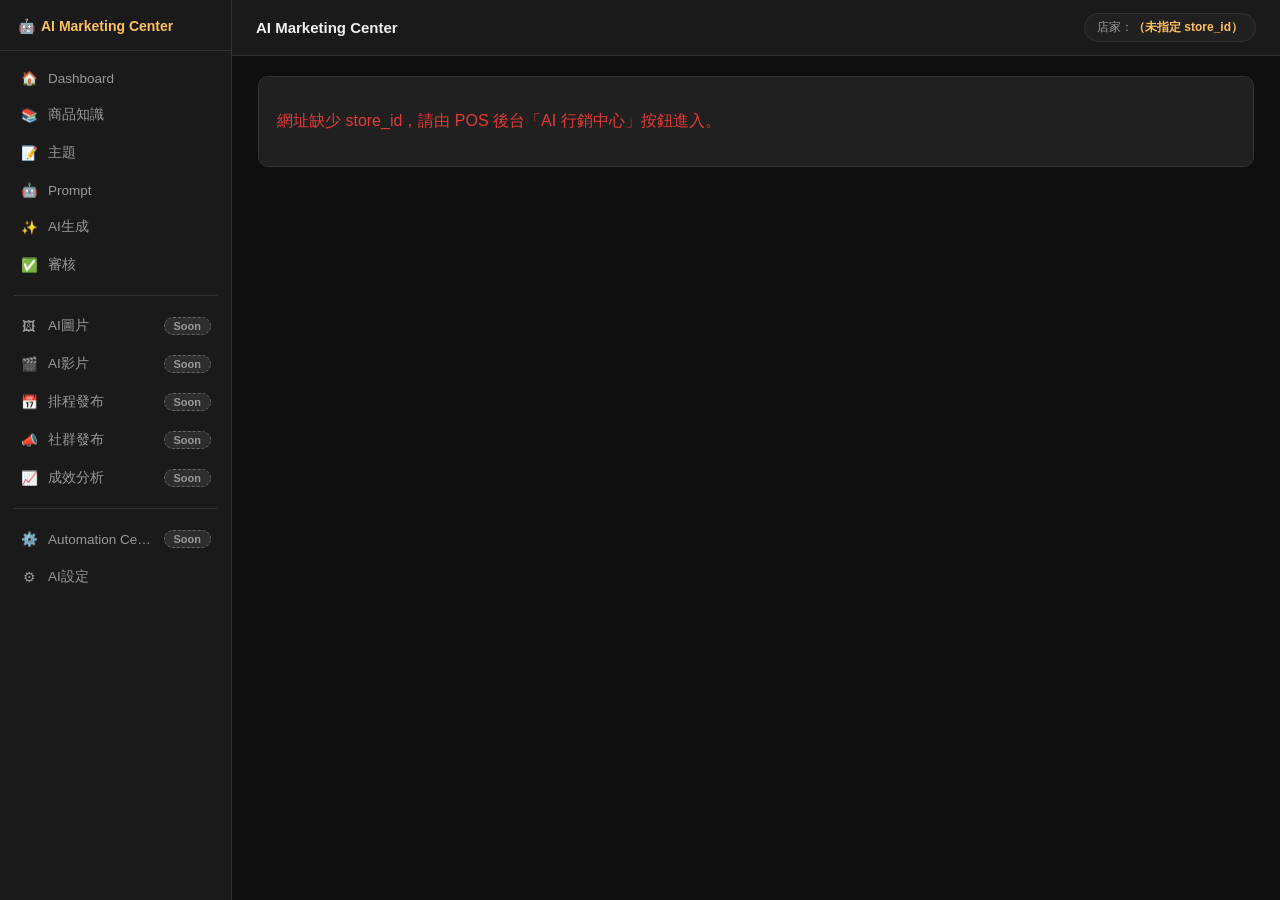
<file: public/ai-marketing/index.html>
<!DOCTYPE html>
<html lang="zh-Hant">
<head>
<meta charset="UTF-8">
<meta name="viewport" content="width=device-width, initial-scale=1.0">
<title>AI Marketing Center</title>
<link rel="stylesheet" href="css/ai-marketing.css">
</head>
<body>

<div id="app">
  <aside id="sidebar"></aside>
  <div id="main">
    <header id="topbar">
      <div class="topbar-title" id="topbarTitle">AI Marketing Center</div>
      <div class="store-tag">店家：<b id="storeIdLabel">-</b></div>
    </header>
    <div id="workspace">
      <div class="empty">載入中...</div>
    </div>
  </div>
</div>

<!-- 共用元件 / 各頁模組（先全部載入，由 router.js 依路由呼叫對應頁面的 load()） -->
<script src="js/shared.js"></script>
<script src="js/workflow.js"></script>
<script src="js/sidebar.js"></script>
<script src="js/router.js"></script>
<script src="js/dashboard.js"></script>
<script src="js/knowledge.js"></script>
<script src="js/topics.js"></script>
<script src="js/prompts.js"></script>
<script src="js/generate.js"></script>
<script src="js/review.js"></script>
<script src="js/analytics.js"></script>
<script src="js/settings.js"></script>
<script src="js/comingsoon.js"></script>
<script src="js/debug.js"></script>

<script>
  document.getElementById('storeIdLabel').textContent = AIMC.storeId || '（未指定 store_id）';
</script>

</body>
</html>
</file>
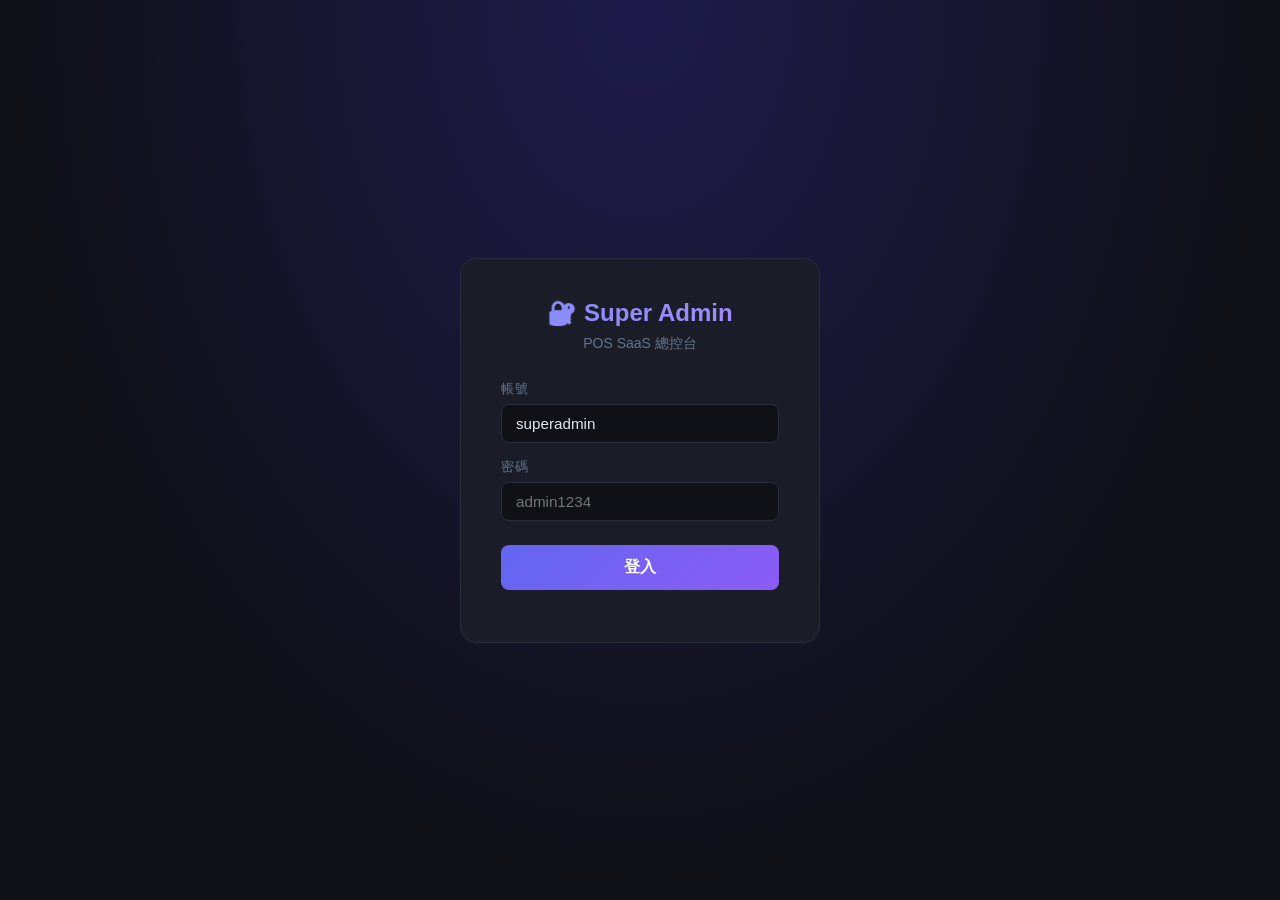
<file: public/system-admin.html>
<!DOCTYPE html>
<html lang="zh-TW">
<head>
<meta charset="UTF-8">
<meta name="viewport" content="width=device-width, initial-scale=1.0">
<title>Super Admin 總控台 — POS SaaS</title>
<style>
  :root {
    --bg: #0f1117; --card: #1a1d27; --border: #2a2d3e;
    --accent: #6366f1; --accent2: #8b5cf6;
    --success: #10b981; --danger: #ef4444; --warn: #f59e0b;
    --text: #e2e8f0; --muted: #64748b;
  }
  * { box-sizing: border-box; margin: 0; padding: 0; }
  body { background: var(--bg); color: var(--text); font-family: -apple-system, 'Segoe UI', sans-serif; min-height: 100vh; }

  /* LOGIN */
  #login-screen {
    display: flex; align-items: center; justify-content: center; min-height: 100vh;
    background: radial-gradient(ellipse at 50% 0%, #1e1b4b 0%, var(--bg) 70%);
  }
  .login-box {
    background: var(--card); border: 1px solid var(--border); border-radius: 16px;
    padding: 40px; width: 360px; text-align: center;
  }
  .login-box h1 { font-size: 1.5rem; margin-bottom: 8px; background: linear-gradient(135deg,#818cf8,#a78bfa); -webkit-background-clip: text; -webkit-text-fill-color: transparent; }
  .login-box p.sub { color: var(--muted); font-size: .875rem; margin-bottom: 28px; }
  .field { text-align: left; margin-bottom: 16px; }
  .field label { display: block; font-size: .8rem; color: var(--muted); margin-bottom: 6px; letter-spacing: .05em; text-transform: uppercase; }
  .field input {
    width: 100%; padding: 10px 14px; border-radius: 8px;
    border: 1px solid var(--border); background: var(--bg); color: var(--text); font-size: .95rem;
    outline: none; transition: border .2s;
  }
  .field input:focus { border-color: var(--accent); }
  .btn-primary {
    width: 100%; padding: 12px; border-radius: 8px; border: none; cursor: pointer;
    background: linear-gradient(135deg,var(--accent),var(--accent2)); color: #fff;
    font-size: 1rem; font-weight: 600; margin-top: 8px; transition: opacity .2s;
  }
  .btn-primary:hover { opacity: .9; }
  .err-msg { color: var(--danger); font-size: .85rem; margin-top: 12px; }

  /* MAIN */
  #main-screen { display: none; }
  .topbar {
    background: var(--card); border-bottom: 1px solid var(--border);
    padding: 0 24px; height: 60px; display: flex; align-items: center; gap: 16px;
  }
  .topbar .logo { font-weight: 700; font-size: 1.1rem; background: linear-gradient(135deg,#818cf8,#a78bfa); -webkit-background-clip: text; -webkit-text-fill-color: transparent; }
  .topbar .badge { background: #312e81; color: #a5b4fc; font-size: .7rem; padding: 2px 8px; border-radius: 99px; }
  .topbar .spacer { flex: 1; }
  .topbar .user-info { color: var(--muted); font-size: .85rem; }
  .topbar .logout-btn { background: none; border: 1px solid var(--border); color: var(--text); padding: 6px 14px; border-radius: 8px; cursor: pointer; font-size: .85rem; transition: all .2s; }
  .topbar .logout-btn:hover { border-color: var(--danger); color: var(--danger); }

  .layout { display: flex; height: calc(100vh - 60px); }
  .sidebar {
    width: 220px; background: var(--card); border-right: 1px solid var(--border);
    padding: 16px 12px; flex-shrink: 0;
  }
  .nav-item {
    display: flex; align-items: center; gap: 10px; padding: 10px 12px; border-radius: 8px;
    cursor: pointer; color: var(--muted); font-size: .9rem; transition: all .2s; margin-bottom: 4px;
  }
  .nav-item:hover { background: rgba(99,102,241,.1); color: var(--text); }
  .nav-item.active { background: rgba(99,102,241,.2); color: #818cf8; font-weight: 600; }
  .nav-item .icon { font-size: 1.1rem; width: 20px; text-align: center; }

  .content { flex: 1; overflow-y: auto; padding: 24px; }
  .page { display: none; }
  .page.active { display: block; }

  .page-title { font-size: 1.3rem; font-weight: 700; margin-bottom: 20px; }

  /* STATS GRID */
  .stats-grid { display: grid; grid-template-columns: repeat(auto-fill, minmax(160px, 1fr)); gap: 16px; margin-bottom: 24px; }
  .stat-card {
    background: var(--card); border: 1px solid var(--border); border-radius: 12px; padding: 20px;
  }
  .stat-card .label { font-size: .8rem; color: var(--muted); margin-bottom: 8px; }
  .stat-card .value { font-size: 2rem; font-weight: 700; }
  .stat-card.success .value { color: var(--success); }
  .stat-card.danger .value { color: var(--danger); }
  .stat-card.warn .value { color: var(--warn); }
  .stat-card.accent .value { color: #818cf8; }

  /* TABLE */
  .table-wrap { background: var(--card); border: 1px solid var(--border); border-radius: 12px; overflow: hidden; }
  table { width: 100%; border-collapse: collapse; }
  th { text-align: left; padding: 12px 16px; font-size: .8rem; color: var(--muted); text-transform: uppercase; letter-spacing: .05em; border-bottom: 1px solid var(--border); }
  td { padding: 14px 16px; font-size: .9rem; border-bottom: 1px solid var(--border); }
  tr:last-child td { border-bottom: none; }
  tr:hover td { background: rgba(255,255,255,.02); }

  /* BADGES */
  .badge-status { padding: 3px 10px; border-radius: 99px; font-size: .75rem; font-weight: 600; }
  .badge-active { background: rgba(16,185,129,.15); color: var(--success); }
  .badge-inactive { background: rgba(239,68,68,.15); color: var(--danger); }
  .badge-plan { padding: 3px 10px; border-radius: 99px; font-size: .75rem; font-weight: 600; }
  .badge-pro { background: rgba(139,92,246,.2); color: #a78bfa; }
  .badge-basic { background: rgba(99,102,241,.15); color: #818cf8; }

  /* ACTIONS */
  .action-bar { display: flex; gap: 12px; margin-bottom: 16px; align-items: center; }
  .btn { padding: 8px 16px; border-radius: 8px; border: none; cursor: pointer; font-size: .875rem; font-weight: 500; transition: all .2s; }
  .btn-add { background: var(--accent); color: #fff; }
  .btn-add:hover { background: var(--accent2); }
  .btn-sm { padding: 5px 12px; font-size: .8rem; border-radius: 6px; }
  .btn-edit { background: rgba(99,102,241,.2); color: #818cf8; border: 1px solid rgba(99,102,241,.3); }
  .btn-edit:hover { background: rgba(99,102,241,.35); }
  .btn-danger { background: rgba(239,68,68,.15); color: var(--danger); border: 1px solid rgba(239,68,68,.3); }
  .btn-danger:hover { background: rgba(239,68,68,.3); }
  .btn-success { background: rgba(16,185,129,.15); color: var(--success); border: 1px solid rgba(16,185,129,.3); }
  .btn-success:hover { background: rgba(16,185,129,.3); }

  /* MODAL */
  .modal-overlay {
    display: none; position: fixed; inset: 0; background: rgba(0,0,0,.7);
    z-index: 1000; align-items: center; justify-content: center;
  }
  .modal-overlay.open { display: flex; }
  .modal {
    background: var(--card); border: 1px solid var(--border); border-radius: 16px;
    padding: 28px; width: 480px; max-width: 95vw; max-height: 90vh; overflow-y: auto;
  }
  .modal h2 { font-size: 1.1rem; font-weight: 700; margin-bottom: 20px; }
  .modal .field { margin-bottom: 14px; }
  .modal .field label { display: block; font-size: .8rem; color: var(--muted); margin-bottom: 5px; }
  .modal .field input, .modal .field select {
    width: 100%; padding: 9px 12px; border-radius: 8px;
    border: 1px solid var(--border); background: var(--bg); color: var(--text); font-size: .9rem; outline: none;
  }
  .modal .field input:focus, .modal .field select:focus { border-color: var(--accent); }
  .modal-actions { display: flex; gap: 10px; justify-content: flex-end; margin-top: 20px; }

  /* LICENSE */
  .feature-grid { display: grid; grid-template-columns: 1fr 1fr; gap: 8px; margin-top: 8px; }
  .feature-item {
    display: flex; align-items: center; gap: 8px; padding: 8px 12px;
    background: var(--bg); border-radius: 8px; border: 1px solid var(--border); cursor: pointer;
  }
  .feature-item.on { border-color: var(--success); background: rgba(16,185,129,.08); }
  .feature-item .dot { width: 8px; height: 8px; border-radius: 50%; background: var(--border); }
  .feature-item.on .dot { background: var(--success); }
  .feature-item .name { font-size: .85rem; }

  /* TOAST */
  #toast {
    position: fixed; bottom: 24px; right: 24px; z-index: 9999;
    padding: 12px 20px; border-radius: 10px; font-size: .9rem; font-weight: 500;
    background: var(--success); color: #fff; opacity: 0; transition: opacity .3s;
    pointer-events: none;
  }
  #toast.show { opacity: 1; }
  #toast.error { background: var(--danger); }

  .empty-state { text-align: center; padding: 60px 20px; color: var(--muted); }
  .empty-state .icon { font-size: 3rem; margin-bottom: 12px; }
  .loading { text-align: center; padding: 40px; color: var(--muted); }
</style>
</head>
<body>

<!-- LOGIN -->
<div id="login-screen">
  <div class="login-box">
    <h1>🔐 Super Admin</h1>
    <p class="sub">POS SaaS 總控台</p>
    <div class="field">
      <label>帳號</label>
      <input type="text" id="login-user" value="superadmin" placeholder="superadmin">
    </div>
    <div class="field">
      <label>密碼</label>
      <input type="password" id="login-pass" placeholder="admin1234" onkeydown="if(event.key==='Enter')doLogin()">
    </div>
    <button class="btn-primary" onclick="doLogin()">登入</button>
    <p class="err-msg" id="login-err"></p>
  </div>
</div>

<!-- MAIN -->
<div id="main-screen">
  <div class="topbar">
    <span class="logo">POS SaaS</span>
    <span class="badge">Super Admin 總控台</span>
    <div class="spacer"></div>
    <span class="user-info" id="user-label"></span>
    <button class="logout-btn" onclick="doLogout()">登出</button>
  </div>
  <div class="layout">
    <div class="sidebar">
      <div class="nav-item active" onclick="showPage('dashboard',this)">
        <span class="icon">📊</span> 儀表板
      </div>
      <div class="nav-item" onclick="showPage('stores',this)">
        <span class="icon">🏪</span> 店家管理
      </div>
      <div class="nav-item" onclick="showPage('licenses',this)">
        <span class="icon">🔑</span> 授權管理
      </div>
      <div class="nav-item" onclick="showPage('password',this)">
        <span class="icon">⚙️</span> 修改密碼
      </div>
    </div>
    <div class="content">
      <!-- DASHBOARD -->
      <div class="page active" id="page-dashboard">
        <div class="page-title">總覽</div>
        <div class="stats-grid" id="stats-grid">
          <div class="loading">載入中...</div>
        </div>
        <div class="table-wrap">
          <table>
            <thead><tr><th>最近新增店家</th><th>方案</th><th>狀態</th><th>建立時間</th></tr></thead>
            <tbody id="recent-stores"></tbody>
          </table>
        </div>
      </div>

      <!-- STORES -->
      <div class="page" id="page-stores">
        <div class="page-title">店家管理</div>
        <div class="action-bar">
          <button class="btn btn-add" onclick="openAddStore()">+ 新增店家</button>
        </div>
        <div class="table-wrap">
          <table>
            <thead>
              <tr>
                <th>Store ID</th><th>店家名稱</th><th>聯絡人</th><th>電話</th>
                <th>方案</th><th>狀態</th><th>建立時間</th><th>操作</th>
              </tr>
            </thead>
            <tbody id="stores-tbody"></tbody>
          </table>
        </div>
      </div>

      <!-- LICENSES -->
      <div class="page" id="page-licenses">
        <div class="page-title">授權管理</div>
        <div class="table-wrap">
          <table>
            <thead>
              <tr>
                <th>Store ID</th><th>店家名稱</th><th>方案</th><th>狀態</th>
                <th>功能清單</th><th>操作</th>
              </tr>
            </thead>
            <tbody id="licenses-tbody"></tbody>
          </table>
        </div>
      </div>

      <!-- PASSWORD -->
      <div class="page" id="page-password">
        <div class="page-title">修改密碼</div>
        <div class="table-wrap" style="max-width:420px">
          <div style="padding:24px">
            <div class="field"><label>舊密碼</label><input type="password" id="pw-old"></div>
            <div class="field"><label>新密碼</label><input type="password" id="pw-new"></div>
            <div class="field"><label>確認新密碼</label><input type="password" id="pw-confirm"></div>
            <button class="btn btn-add" onclick="changePassword()">更新密碼</button>
          </div>
        </div>
      </div>
    </div>
  </div>
</div>

<!-- ADD/EDIT STORE MODAL -->
<div class="modal-overlay" id="store-modal">
  <div class="modal">
    <h2 id="modal-title">新增店家</h2>
    <div class="field">
      <label>Store ID（英文/數字/底線，建立後不可更改）</label>
      <input type="text" id="f-store-id" placeholder="store_002">
    </div>
    <div class="field"><label>店家名稱</label><input type="text" id="f-store-name" placeholder="例：A 店"></div>
    <div class="field"><label>聯絡人</label><input type="text" id="f-contact-name"></div>
    <div class="field"><label>電話</label><input type="text" id="f-phone"></div>
    <div class="field">
      <label>方案</label>
      <select id="f-plan">
        <option value="basic">Basic（基礎版）</option>
        <option value="pro">Pro（進階版）</option>
      </select>
    </div>
    <div class="field">
      <label>狀態</label>
      <select id="f-active">
        <option value="1">啟用</option>
        <option value="0">停用</option>
      </select>
    </div>
    <div class="modal-actions">
      <button class="btn" onclick="closeModal()" style="background:var(--border);color:var(--text)">取消</button>
      <button class="btn btn-add" id="modal-save-btn" onclick="saveStore()">儲存</button>
    </div>
  </div>
</div>

<!-- LICENSE MODAL -->
<div class="modal-overlay" id="license-modal">
  <div class="modal">
    <h2>授權設定 — <span id="lic-store-name"></span></h2>
    <div class="field">
      <label>方案</label>
      <select id="lic-plan" onchange="onPlanChange()">
        <option value="basic">Basic</option>
        <option value="pro">Pro</option>
      </select>
    </div>
    <div class="field">
      <label>狀態</label>
      <select id="lic-active">
        <option value="1">啟用</option>
        <option value="0">停用</option>
      </select>
    </div>
    <div class="field">
      <label>功能開關（點擊切換）</label>
      <div class="feature-grid" id="feature-grid"></div>
    </div>
    <div class="modal-actions">
      <button class="btn" onclick="closeLicModal()" style="background:var(--border);color:var(--text)">取消</button>
      <button class="btn btn-add" onclick="saveLicense()">儲存授權</button>
    </div>
  </div>
</div>

<div id="toast"></div>

<script>
const API = '/api/super-admin';
let token = localStorage.getItem('sa_token') || '';
let currentStoreEdit = null;
let currentLicStore = null;
let currentFeatures = {};

const PLAN_DEFAULTS = {
  basic: { order:true,orders:true,products:true,reports:true,print:true,inventory:false,line_order:false,delivery:false,marketing:false,member:false,coupon:false,label_print:false,payment_api:false,payment_methods:true,ai_marketing:false },
  pro:   { order:true,orders:true,products:true,reports:true,print:true,inventory:true,line_order:true,delivery:true,marketing:false,member:false,coupon:false,label_print:true,payment_api:true,payment_methods:true,ai_marketing:false },
};

const FEATURE_LABELS = {
  order:'收銀點餐', orders:'訂單管理', products:'商品管理', reports:'報表分析',
  print:'列印功能', inventory:'庫存管理', line_order:'LINE 點餐', delivery:'外送功能',
  marketing:'行銷活動', member:'會員系統', coupon:'優惠券', label_print:'標籤列印',
  payment_api:'💳 金流 API',
  payment_methods:'💳 付款方式',
  ai_marketing:'🤖 AI 行銷中心（Phase 1 MVP）',
};

async function api(path, opt={}) {
  const res = await fetch(API + path, {
    headers: { 'Content-Type': 'application/json', 'Authorization': 'Bearer ' + token },
    ...opt,
  });
  return res.json();
}

// ── AUTH ──────────────────────────────────────────────────
async function doLogin() {
  const username = document.getElementById('login-user').value.trim();
  const password = document.getElementById('login-pass').value;
  const err = document.getElementById('login-err');
  err.textContent = '';
  try {
    const res = await fetch(API + '/login', {
      method: 'POST',
      headers: { 'Content-Type': 'application/json' },
      body: JSON.stringify({ username, password }),
    });
    const data = await res.json();
    if (data.success) {
      token = data.token;
      localStorage.setItem('sa_token', token);
      showMain(data.username);
    } else {
      err.textContent = data.message || '登入失敗';
    }
  } catch(e) {
    err.textContent = '連線失敗：' + e.message;
  }
}

function doLogout() {
  token = '';
  localStorage.removeItem('sa_token');
  document.getElementById('main-screen').style.display = 'none';
  document.getElementById('login-screen').style.display = 'flex';
}

function showMain(username) {
  document.getElementById('login-screen').style.display = 'none';
  document.getElementById('main-screen').style.display = 'block';
  document.getElementById('user-label').textContent = username || '';
  loadDashboard();
}

// ── NAV ──────────────────────────────────────────────────
function showPage(name, el) {
  document.querySelectorAll('.page').forEach(p => p.classList.remove('active'));
  document.querySelectorAll('.nav-item').forEach(n => n.classList.remove('active'));
  document.getElementById('page-' + name).classList.add('active');
  el.classList.add('active');
  if (name === 'dashboard') loadDashboard();
  if (name === 'stores') loadStores();
  if (name === 'licenses') loadLicenses();
}

// ── DASHBOARD ─────────────────────────────────────────────
async function loadDashboard() {
  const data = await api('/dashboard');
  if (!data.success) return;
  const d = data.data;
  document.getElementById('stats-grid').innerHTML = `
    <div class="stat-card"><div class="label">總店家數</div><div class="value">${d.total_stores}</div></div>
    <div class="stat-card success"><div class="label">啟用店家</div><div class="value">${d.active_stores}</div></div>
    <div class="stat-card danger"><div class="label">停用店家</div><div class="value">${d.inactive_stores}</div></div>
    <div class="stat-card accent"><div class="label">Basic 方案</div><div class="value">${d.basic_plans}</div></div>
    <div class="stat-card warn"><div class="label">Pro 方案</div><div class="value">${d.pro_plans}</div></div>
  `;
  const tbody = document.getElementById('recent-stores');
  tbody.innerHTML = d.recent_stores.map(s => `
    <tr>
      <td>${s.store_id}</td>
      <td>${s.store_name}</td>
      <td><span class="badge-plan ${s.plan==='pro'?'badge-pro':'badge-basic'}">${s.plan.toUpperCase()}</span></td>
      <td><span class="badge-status ${s.active?'badge-active':'badge-inactive'}">${s.active?'啟用':'停用'}</span></td>
      <td style="color:var(--muted);font-size:.8rem">${s.created_at||''}</td>
    </tr>
  `).join('') || '<tr><td colspan="5" style="text-align:center;color:var(--muted)">尚無店家</td></tr>';
}

// ── STORES ────────────────────────────────────────────────
let storesCache = [];
async function loadStores() {
  const data = await api('/stores');
  if (!data.success) return;
  storesCache = data.data;
  renderStores(storesCache);
}

function renderStores(stores) {
  const tbody = document.getElementById('stores-tbody');
  if (!stores.length) {
    tbody.innerHTML = '<tr><td colspan="8" style="text-align:center;color:var(--muted);padding:40px">尚無店家</td></tr>';
    return;
  }
  tbody.innerHTML = stores.map(s => `
    <tr>
      <td><code style="background:var(--bg);padding:2px 8px;border-radius:4px;font-size:.8rem">${s.store_id}</code></td>
      <td>${s.store_name}</td>
      <td>${s.contact_name||'-'}</td>
      <td>${s.phone||'-'}</td>
      <td><span class="badge-plan ${s.plan==='pro'?'badge-pro':'badge-basic'}">${s.plan.toUpperCase()}</span></td>
      <td><span class="badge-status ${s.active?'badge-active':'badge-inactive'}">${s.active?'啟用':'停用'}</span></td>
      <td style="color:var(--muted);font-size:.8rem">${(s.created_at||'').slice(0,10)}</td>
      <td>
        <button class="btn btn-sm btn-edit" onclick="openEditStore('${s.store_id}')">編輯</button>
        ${s.store_id!=='store_001'?`<button class="btn btn-sm btn-danger" onclick="deleteStore('${s.store_id}','${s.store_name}')">刪除</button>`:''}
      </td>
    </tr>
  `).join('');
}

function openAddStore() {
  currentStoreEdit = null;
  document.getElementById('modal-title').textContent = '新增店家';
  document.getElementById('f-store-id').value = '';
  document.getElementById('f-store-id').disabled = false;
  document.getElementById('f-store-name').value = '';
  document.getElementById('f-contact-name').value = '';
  document.getElementById('f-phone').value = '';
  document.getElementById('f-plan').value = 'basic';
  document.getElementById('f-active').value = '1';
  document.getElementById('store-modal').classList.add('open');
}

function openEditStore(storeId) {
  const s = storesCache.find(x => x.store_id === storeId);
  if (!s) return;
  currentStoreEdit = storeId;
  document.getElementById('modal-title').textContent = '編輯店家';
  document.getElementById('f-store-id').value = s.store_id;
  document.getElementById('f-store-id').disabled = true;
  document.getElementById('f-store-name').value = s.store_name;
  document.getElementById('f-contact-name').value = s.contact_name||'';
  document.getElementById('f-phone').value = s.phone||'';
  document.getElementById('f-plan').value = s.plan;
  document.getElementById('f-active').value = s.active ? '1' : '0';
  document.getElementById('store-modal').classList.add('open');
}

function closeModal() { document.getElementById('store-modal').classList.remove('open'); }

async function saveStore() {
  const body = {
    store_id:     document.getElementById('f-store-id').value.trim(),
    store_name:   document.getElementById('f-store-name').value.trim(),
    contact_name: document.getElementById('f-contact-name').value.trim(),
    phone:        document.getElementById('f-phone').value.trim(),
    plan:         document.getElementById('f-plan').value,
    active:       document.getElementById('f-active').value === '1',
  };
  if (!body.store_name) { showToast('請填寫店家名稱', true); return; }
  let res;
  if (currentStoreEdit) {
    res = await api('/stores/' + currentStoreEdit, { method: 'PUT', body: JSON.stringify(body) });
  } else {
    if (!body.store_id) { showToast('請填寫 Store ID', true); return; }
    res = await api('/stores', { method: 'POST', body: JSON.stringify(body) });
  }
  if (res.success) {
    closeModal(); showToast('儲存成功'); loadStores();
  } else {
    showToast(res.message||'儲存失敗', true);
  }
}

async function deleteStore(storeId, name) {
  if (!confirm(`確定要刪除「${name}」？此動作無法復原。`)) return;
  const res = await api('/stores/' + storeId, { method: 'DELETE' });
  if (res.success) { showToast('已刪除'); loadStores(); }
  else showToast(res.message||'刪除失敗', true);
}

// ── LICENSES ─────────────────────────────────────────────
async function loadLicenses() {
  const data = await api('/stores');
  if (!data.success) return;
  const tbody = document.getElementById('licenses-tbody');
  tbody.innerHTML = data.data.map(s => {
    const lic = s.license;
    const featureCount = lic ? Object.values(lic.features).filter(Boolean).length : 0;
    const total = lic ? Object.keys(lic.features).length : 0;
    return `
      <tr>
        <td><code style="background:var(--bg);padding:2px 8px;border-radius:4px;font-size:.8rem">${s.store_id}</code></td>
        <td>${s.store_name}</td>
        <td><span class="badge-plan ${s.plan==='pro'?'badge-pro':'badge-basic'}">${s.plan.toUpperCase()}</span></td>
        <td><span class="badge-status ${s.active?'badge-active':'badge-inactive'}">${s.active?'啟用':'停用'}</span></td>
        <td style="color:var(--muted);font-size:.85rem">${featureCount}/${total} 項功能開啟</td>
        <td><button class="btn btn-sm btn-edit" onclick="openLicense('${s.store_id}','${s.store_name}')">設定授權</button></td>
      </tr>
    `;
  }).join('') || '<tr><td colspan="6" style="text-align:center;color:var(--muted);padding:40px">尚無店家</td></tr>';
}

async function openLicense(storeId, storeName) {
  currentLicStore = storeId;
  document.getElementById('lic-store-name').textContent = storeName;
  const data = await api('/stores/' + storeId + '/license');
  if (!data.success) { showToast('載入授權失敗', true); return; }
  const lic = data.data;
  document.getElementById('lic-plan').value = lic.plan;
  document.getElementById('lic-active').value = lic.active ? '1' : '0';
  currentFeatures = { ...lic.features };
  renderFeatureGrid();
  document.getElementById('license-modal').classList.add('open');
}

function renderFeatureGrid() {
  document.getElementById('feature-grid').innerHTML = Object.entries(FEATURE_LABELS).map(([k, label]) => `
    <div class="feature-item ${currentFeatures[k]?'on':''}" onclick="toggleFeature('${k}')">
      <div class="dot"></div>
      <span class="name">${label}</span>
    </div>
  `).join('');
}

function toggleFeature(k) {
  currentFeatures[k] = !currentFeatures[k];
  renderFeatureGrid();
}

function onPlanChange() {
  const plan = document.getElementById('lic-plan').value;
  currentFeatures = { ...PLAN_DEFAULTS[plan] };
  renderFeatureGrid();
}

function closeLicModal() { document.getElementById('license-modal').classList.remove('open'); }

async function saveLicense() {
  const body = {
    plan:     document.getElementById('lic-plan').value,
    active:   document.getElementById('lic-active').value === '1',
    features: currentFeatures,
  };
  const res = await api('/stores/' + currentLicStore + '/license', { method: 'PUT', body: JSON.stringify(body) });
  if (res.success) { closeLicModal(); showToast('授權已更新'); loadLicenses(); }
  else showToast(res.message||'更新失敗', true);
}

// ── PASSWORD ──────────────────────────────────────────────
async function changePassword() {
  const old_password = document.getElementById('pw-old').value;
  const new_password = document.getElementById('pw-new').value;
  const confirm = document.getElementById('pw-confirm').value;
  if (!old_password || !new_password) { showToast('請填寫完整', true); return; }
  if (new_password !== confirm) { showToast('新密碼不一致', true); return; }
  const res = await api('/change-password', { method: 'PUT', body: JSON.stringify({ old_password, new_password }) });
  if (res.success) { showToast('密碼已更新'); document.getElementById('pw-old').value = document.getElementById('pw-new').value = document.getElementById('pw-confirm').value = ''; }
  else showToast(res.message||'更新失敗', true);
}

// ── TOAST ─────────────────────────────────────────────────
function showToast(msg, isErr=false) {
  const t = document.getElementById('toast');
  t.textContent = msg;
  t.className = isErr ? 'show error' : 'show';
  setTimeout(() => { t.className = ''; }, 3000);
}

// ── INIT ──────────────────────────────────────────────────
if (token) {
  // 嘗試用已存在的 token 直接進入
  fetch(API + '/dashboard', { headers: { 'Authorization': 'Bearer ' + token } })
    .then(r => r.json())
    .then(d => {
      if (d.success) showMain(JSON.parse(atob(token.split('.')[1])).username);
      else { token = ''; localStorage.removeItem('sa_token'); }
    })
    .catch(() => { token = ''; localStorage.removeItem('sa_token'); });
}
</script>
</body>
</html>
</file>
<file: public/ai-marketing/css/ai-marketing.css>
/* ============================================================
   AI Marketing Center — Workspace CSS
   沿用 POS Dark Theme 色彩變數（--bg-base #0f0f0f / --accent #f5a623 ...）
   ============================================================ */
:root {
  --bg-base: #0f0f0f;
  --bg-panel: #1a1a1a;
  --bg-card: #202020;
  --bg-card-2: #262626;
  --bg-hover: #2a2a2a;
  --bg-active: #333333;
  --accent: #f5a623;
  --accent-dark: #d4891a;
  --accent-light: #ffc15e;
  --success: #4caf50;
  --success-dark: #357a38;
  --danger: #e53935;
  --danger-dark: #c62828;
  --warn: #eab308;
  --info: #38bdf8;
  --purple: #a78bfa;
  --text-primary: #f0f0f0;
  --text-secondary: #999;
  --text-muted: #666;
  --border: #333;
  --border-light: #3a3a3a;
  --radius: 10px;
  --sidebar-w: 232px;
}
* { box-sizing: border-box; }
html, body { height: 100%; }
body {
  margin: 0; font-family: -apple-system, "Segoe UI", "PingFang TC", "Microsoft JhengHei", sans-serif;
  background: var(--bg-base); color: var(--text-primary);
}
a { color: inherit; text-decoration: none; }
button { font-family: inherit; }

/* ============ App Shell (Sidebar + Main) ============ */
#app { display: flex; min-height: 100vh; }

#sidebar {
  width: var(--sidebar-w); flex-shrink: 0; background: var(--bg-panel); border-right: 1px solid var(--border);
  position: sticky; top: 0; height: 100vh; overflow-y: auto; padding: 14px 0 24px;
}
.aimc-sidebar-brand {
  font-size: 14px; font-weight: 700; color: var(--accent-light); padding: 4px 18px 16px;
  display: flex; align-items: center; gap: 6px; border-bottom: 1px solid var(--border); margin-bottom: 10px;
}
.aimc-sidebar-group { display: flex; flex-direction: column; gap: 2px; padding: 0 10px; }
.aimc-sidebar-divider { height: 1px; background: var(--border); margin: 12px 14px; }
.aimc-sidebar-item {
  display: flex; align-items: center; gap: 10px; padding: 9px 10px; border-radius: 8px;
  color: var(--text-secondary); font-size: 13.5px; cursor: pointer; white-space: nowrap;
}
.aimc-sidebar-item:hover { background: var(--bg-hover); color: var(--text-primary); }
.aimc-sidebar-item.active { background: rgba(245,166,35,.12); color: var(--accent-light); font-weight: 600; }
.aimc-sidebar-icon { width: 18px; text-align: center; flex-shrink: 0; }
.aimc-sidebar-label { flex: 1; overflow: hidden; text-overflow: ellipsis; }

#main { flex: 1; min-width: 0; display: flex; flex-direction: column; }
#topbar {
  height: 56px; flex-shrink: 0; display: flex; align-items: center; justify-content: space-between;
  padding: 0 24px; border-bottom: 1px solid var(--border); background: var(--bg-panel);
  position: sticky; top: 0; z-index: 20;
}
.topbar-title { font-size: 15px; font-weight: 700; color: var(--text-primary); display: flex; align-items: center; gap: 8px; }
.topbar-title .crumb-sep { color: var(--text-muted); font-weight: 400; }
.store-tag { font-size: 12px; color: var(--text-secondary); background: var(--bg-card); padding: 5px 12px; border-radius: 999px; border: 1px solid var(--border); }
.store-tag b { color: var(--accent-light); font-weight: 600; }

#workspace { flex: 1; padding: 20px 26px 60px; overflow-x: hidden; }

@media (max-width: 860px) {
  #sidebar { width: 64px; }
  .aimc-sidebar-label, .aimc-sidebar-brand span.txt { display: none; }
  .aimc-sidebar-brand { justify-content: center; }
}

/* ============ Generic layout helpers ============ */
.card {
  background: var(--bg-card); border: 1px solid var(--border); border-radius: var(--radius);
  padding: 18px; margin-bottom: 16px;
}
.card h3 { margin: 0 0 12px; font-size: 15px; color: var(--text-primary); }
.card h3 .icon { margin-right: 4px; }
.grid { display: grid; grid-template-columns: 1fr 1fr; gap: 12px; }
.grid.full { grid-template-columns: 1fr; }
.grid.cols-3 { grid-template-columns: repeat(3, 1fr); }
@media (max-width: 720px) { .grid, .grid.cols-3 { grid-template-columns: 1fr; } }

label { display: block; font-size: 12px; color: var(--text-secondary); margin-bottom: 4px; }
input[type=text], input[type=number], select, textarea {
  width: 100%; padding: 8px 10px; border: 1px solid var(--border); border-radius: 6px;
  font-size: 14px; font-family: inherit; background: var(--bg-base); color: var(--text-primary);
}
input::placeholder, textarea::placeholder { color: var(--text-muted); }
textarea { resize: vertical; min-height: 60px; }
.field { margin-bottom: 10px; }
.row-actions { display: flex; gap: 8px; margin-top: 12px; flex-wrap: wrap; }

button.btn {
  border: none; border-radius: 6px; padding: 9px 16px; font-size: 14px; cursor: pointer;
  background: var(--accent); color: #1a1a1a; font-weight: 600;
}
button.btn:hover { background: var(--accent-dark); }
button.btn.secondary { background: var(--bg-active); color: var(--text-primary); font-weight: 400; }
button.btn.secondary:hover { background: var(--bg-hover); }
button.btn.ghost { background: transparent; color: var(--accent-light); border: 1px solid var(--border); font-weight: 400; }
button.btn.danger { background: var(--danger); color: #fff; }
button.btn.danger:hover { background: var(--danger-dark); }
button.btn.success { background: var(--success); color: #0f0f0f; }
button.btn.ai { background: linear-gradient(135deg, var(--purple), var(--accent)); color: #1a1a1a; }
button.btn:disabled { opacity: .5; cursor: not-allowed; }
button.btn.sm { padding: 5px 10px; font-size: 12.5px; }

table { width: 100%; border-collapse: collapse; font-size: 13px; }
th, td { text-align: left; padding: 8px 10px; border-bottom: 1px solid var(--border); vertical-align: top; }
th { color: var(--text-secondary); font-weight: 600; background: var(--bg-panel); white-space: nowrap; }
tr:hover { background: var(--bg-hover); }
.row-clickable { cursor: pointer; }
.row-clickable.selected { background: rgba(245,166,35,.10); }

.badge { display: inline-block; padding: 2px 9px; border-radius: 999px; font-size: 11px; font-weight: 600; white-space: nowrap; }
.badge.generated { background: rgba(56,189,248,.15); color: var(--info); }
.badge.approved  { background: rgba(76,175,80,.15); color: var(--success); }
.badge.rejected  { background: rgba(229,57,53,.15); color: #ff8a80; }
.badge.reviewing { background: rgba(234,179,8,.15); color: var(--warn); }
.badge.active    { background: rgba(76,175,80,.15); color: var(--success); }
.badge.paused    { background: rgba(153,153,153,.15); color: var(--text-secondary); }
.badge.risk-low    { background: rgba(76,175,80,.12); color: var(--success); }
.badge.risk-medium { background: rgba(234,179,8,.15); color: var(--warn); }
.badge.risk-high   { background: rgba(229,57,53,.15); color: #ff8a80; }
.badge.sensitive { background: rgba(229,57,53,.18); color: #ff8a80; border: 1px solid rgba(229,57,53,.4); }
.badge.soon { background: rgba(153,153,153,.15); color: var(--text-secondary); border: 1px dashed var(--text-muted); }
.badge.outline { background: transparent; border: 1px solid var(--border); color: var(--text-secondary); }

.muted { color: var(--text-secondary); font-size: 12px; }
.empty { color: var(--text-secondary); font-size: 13px; padding: 26px; text-align: center; }
.empty .big-icon { font-size: 28px; display: block; margin-bottom: 6px; opacity: .6; }
.gen-result {
  background: var(--bg-base); border: 1px dashed var(--border); border-radius: 8px; padding: 14px;
  white-space: pre-wrap; font-size: 14px; line-height: 1.6; margin-top: 12px;
}
.link-btn { background: none; border: none; color: var(--accent-light); cursor: pointer; padding: 0; font-size: 13px; }
.flex-between { display: flex; justify-content: space-between; align-items: center; flex-wrap: wrap; gap: 8px; }
.section-note { font-size: 12px; color: var(--text-secondary); background: var(--bg-card); border: 1px solid var(--border); border-radius: 8px; padding: 8px 12px; margin-bottom: 12px; }

/* ============ Toast ============ */
.aimc-toast {
  position: fixed; bottom: 20px; left: 50%; transform: translateX(-50%);
  background: var(--bg-active); color: var(--text-primary); padding: 10px 18px; border-radius: 8px; font-size: 13px;
  opacity: 0; pointer-events: none; transition: opacity .2s; z-index: 999; border: 1px solid var(--border);
}
.aimc-toast.show { opacity: 1; }
.aimc-toast.error { background: var(--danger); border-color: var(--danger-dark); color: #fff; }

/* ============ Stat cards / Progress ============ */
.stat-grid { display: grid; grid-template-columns: repeat(6, 1fr); gap: 12px; }
@media (max-width: 960px) { .stat-grid { grid-template-columns: repeat(3, 1fr); } }
@media (max-width: 560px) { .stat-grid { grid-template-columns: repeat(2, 1fr); } }
.stat-card {
  background: var(--bg-card); border: 1px solid var(--border); border-radius: var(--radius);
  padding: 14px; text-align: left; position: relative; overflow: hidden;
}
.stat-card .stat-icon { font-size: 18px; opacity: .8; }
.stat-card .stat-value { font-size: 26px; font-weight: 700; color: var(--accent-light); margin: 6px 0 2px; }
.stat-card .stat-label { font-size: 12px; color: var(--text-secondary); }
.stat-card.warn .stat-value { color: var(--warn); }
.stat-card.danger .stat-value { color: #ff8a80; }

.progress-bar-track { background: var(--bg-base); border: 1px solid var(--border); border-radius: 999px; height: 14px; overflow: hidden; margin: 8px 0 4px; }
.progress-bar-fill { height: 100%; background: linear-gradient(90deg, var(--accent-dark), var(--accent)); border-radius: 999px; transition: width .4s ease; }
.mini-bar-track { background: var(--bg-base); border: 1px solid var(--border); border-radius: 999px; height: 8px; width: 70px; overflow: hidden; display: inline-block; vertical-align: middle; margin-right: 6px; }
.mini-bar-fill { height: 100%; background: var(--accent); }

/* ============ Dashboard specific ============ */
.dash-cols { display: grid; grid-template-columns: 1fr 1fr; gap: 16px; align-items: start; }
@media (max-width: 860px) { .dash-cols { grid-template-columns: 1fr; } }
.task-item, .suggestion-item, .timeline-item {
  display: flex; align-items: flex-start; gap: 10px; padding: 10px 0; border-bottom: 1px solid var(--border);
}
.task-item:last-child, .suggestion-item:last-child, .timeline-item:last-child { border-bottom: none; }
.task-item .dot, .suggestion-item .dot, .timeline-item .dot { font-size: 15px; margin-top: 1px; flex-shrink: 0; }
.task-item .txt, .suggestion-item .txt, .timeline-item .txt { flex: 1; font-size: 13.5px; line-height: 1.5; }
.task-item .txt b, .suggestion-item .txt b { color: var(--accent-light); }
.task-item .cta, .suggestion-item .cta { flex-shrink: 0; }
.timeline-item .time { font-size: 11px; color: var(--text-muted); flex-shrink: 0; }

.brain-flow { display: flex; align-items: center; gap: 10px; flex-wrap: wrap; justify-content: center; padding: 16px 4px; }
.brain-box { flex: 1; min-width: 150px; text-align: center; background: var(--bg-base); border: 1px solid var(--border-light); border-radius: var(--radius); padding: 16px 12px; }
.brain-box.aimc { border-color: var(--accent); }
.brain-box.n8n { border-color: var(--purple); }
.brain-box .b-icon { font-size: 26px; }
.brain-box .b-title { font-weight: 700; margin: 6px 0 2px; font-size: 14px; }
.brain-box .b-title.aimc-t { color: var(--accent-light); }
.brain-box .b-title.n8n-t { color: var(--purple); }
.brain-box .b-desc { font-size: 11.5px; color: var(--text-secondary); line-height: 1.4; }
.brain-arrow { font-size: 20px; color: var(--text-muted); flex-shrink: 0; }

.automation-list { display: grid; grid-template-columns: 1fr 1fr; gap: 10px; margin-top: 14px; }
@media (max-width: 720px) { .automation-list { grid-template-columns: 1fr; } }
.automation-item { display: flex; gap: 10px; align-items: flex-start; background: var(--bg-base); border: 1px solid var(--border); border-radius: 8px; padding: 10px 12px; }
.automation-item .a-num { width: 22px; height: 22px; border-radius: 50%; background: var(--bg-active); color: var(--purple); display: flex; align-items: center; justify-content: center; font-size: 11px; font-weight: 700; flex-shrink: 0; }
.automation-item .a-txt { font-size: 12.5px; line-height: 1.5; color: var(--text-primary); }
.automation-item .a-txt .a-sub { color: var(--text-secondary); font-size: 11.5px; }

.hot-product-item { display: flex; align-items: center; gap: 10px; padding: 8px 0; border-bottom: 1px solid var(--border); font-size: 13px; }
.hot-product-item:last-child { border-bottom: none; }
.hot-product-item .rank { width: 20px; height: 20px; border-radius: 50%; background: var(--bg-active); color: var(--accent-light); font-size: 11px; font-weight: 700; display: flex; align-items: center; justify-content: center; flex-shrink: 0; }
.chart-placeholder {
  height: 140px; border: 1px dashed var(--border); border-radius: 8px; display: flex; align-items: center; justify-content: center;
  color: var(--text-muted); font-size: 12.5px; background: var(--bg-base);
}

/* ============ Coming Soon Cards ============ */
.cs-grid { display: grid; grid-template-columns: repeat(3, 1fr); gap: 14px; }
@media (max-width: 900px) { .cs-grid { grid-template-columns: repeat(2, 1fr); } }
@media (max-width: 600px) { .cs-grid { grid-template-columns: 1fr; } }
.cs-card { background: linear-gradient(160deg, var(--bg-card), var(--bg-card-2)); border: 1px solid var(--border); border-radius: var(--radius); padding: 22px; position: relative; overflow: hidden; }
.cs-card::before { content: ""; position: absolute; top: -30px; right: -30px; width: 90px; height: 90px; border-radius: 50%; background: radial-gradient(circle, rgba(245,166,35,.12), transparent 70%); }
.cs-card .cs-icon { font-size: 34px; }
.cs-card .cs-title { font-weight: 700; font-size: 18px; margin: 10px 0 6px; }
.cs-card .cs-desc { font-size: 13px; color: var(--text-secondary); line-height: 1.7; }
.cs-card .cs-meta { display: flex; justify-content: space-between; align-items: center; margin-top: 14px; }
.cs-card .cs-phase { font-size: 11.5px; color: var(--text-muted); }

/* ============ Knowledge workspace ============ */
.next-step-hint { font-size: 11.5px; color: var(--accent-light); }

/* ============ Prompt platform tabs ============ */
.platform-tabs { display: flex; gap: 6px; flex-wrap: wrap; margin-bottom: 14px; }
.platform-tab {
  padding: 7px 14px; border-radius: 999px; border: 1px solid var(--border); background: var(--bg-card);
  color: var(--text-secondary); font-size: 13px; cursor: pointer;
}
.platform-tab.active { background: var(--accent); color: #1a1a1a; border-color: var(--accent); font-weight: 600; }
.prompt-goal-title { font-size: 12px; color: var(--accent-light); margin: 14px 0 4px; padding-left: 4px; border-left: 2px solid var(--accent); }
.prompt-goal-title:first-child { margin-top: 0; }

/* ============ Master-Detail (Topics) ============ */
.master-detail { display: grid; grid-template-columns: 320px 1fr; gap: 16px; align-items: start; }
@media (max-width: 860px) { .master-detail { grid-template-columns: 1fr; } }
.master-list { max-height: 72vh; overflow-y: auto; }
.master-list-item { padding: 10px 12px; border-radius: 8px; cursor: pointer; margin-bottom: 4px; border: 1px solid transparent; }
.master-list-item:hover { background: var(--bg-hover); }
.master-list-item.active { background: rgba(245,166,35,.10); border-color: var(--accent); }
.master-list-item .mli-title { font-size: 13.5px; font-weight: 600; color: var(--text-primary); }
.master-list-item .mli-sub { font-size: 11.5px; color: var(--text-secondary); margin-top: 2px; }
.detail-pane { min-height: 300px; }

/* ============ Wizard (Generate) ============ */
.wizard-steps { display: flex; align-items: center; margin-bottom: 20px; flex-wrap: wrap; gap: 4px; }
.wizard-step { display: flex; align-items: center; gap: 8px; padding: 6px 12px; border-radius: 999px; background: var(--bg-card); border: 1px solid var(--border); color: var(--text-secondary); font-size: 12.5px; }
.wizard-step .ws-num { width: 20px; height: 20px; border-radius: 50%; background: var(--bg-active); color: var(--text-secondary); display: flex; align-items: center; justify-content: center; font-size: 11px; font-weight: 700; }
.wizard-step.active { border-color: var(--accent); color: var(--accent-light); }
.wizard-step.active .ws-num { background: var(--accent); color: #1a1a1a; }
.wizard-step.done .ws-num { background: var(--success); color: #0f0f0f; }
.wizard-connector { width: 20px; height: 1px; background: var(--border); }
.wizard-panel { display: none; }
.wizard-panel.active { display: block; }
.pick-grid { display: grid; grid-template-columns: repeat(3, 1fr); gap: 10px; }
@media (max-width: 720px) { .pick-grid { grid-template-columns: 1fr 1fr; } }
.pick-card { border: 1px solid var(--border); background: var(--bg-base); border-radius: 8px; padding: 12px; cursor: pointer; font-size: 13px; }
.pick-card:hover { border-color: var(--accent); }
.pick-card.selected { border-color: var(--accent); background: rgba(245,166,35,.08); color: var(--accent-light); }
.pick-card .pc-title { font-weight: 600; }
.pick-card .pc-sub { font-size: 11.5px; color: var(--text-secondary); margin-top: 3px; }

/* ============ Review two-column (email-like) ============ */
.review-cols { display: grid; grid-template-columns: 340px 1fr; gap: 0; border: 1px solid var(--border); border-radius: var(--radius); overflow: hidden; min-height: 60vh; }
@media (max-width: 860px) { .review-cols { grid-template-columns: 1fr; } }
.review-list-pane { border-right: 1px solid var(--border); background: var(--bg-card); max-height: 76vh; overflow-y: auto; }
.review-list-item { padding: 12px 14px; border-bottom: 1px solid var(--border); cursor: pointer; }
.review-list-item:hover { background: var(--bg-hover); }
.review-list-item.active { background: rgba(245,166,35,.10); border-left: 3px solid var(--accent); }
.review-list-item .rli-top { display: flex; justify-content: space-between; font-size: 12px; color: var(--text-secondary); margin-bottom: 4px; }
.review-list-item .rli-title { font-size: 13.5px; color: var(--text-primary); font-weight: 600; }
.review-list-item .rli-preview { font-size: 12px; color: var(--text-secondary); margin-top: 4px; overflow: hidden; text-overflow: ellipsis; white-space: nowrap; }
.review-detail-pane { background: var(--bg-base); padding: 20px; overflow-y: auto; max-height: 76vh; }

/* ============ Drawer ============ */
.aimc-drawer-overlay {
  position: fixed; inset: 0; background: rgba(0,0,0,.5); z-index: 200; display: none;
}
.aimc-drawer-overlay.open { display: block; }
.aimc-drawer {
  position: absolute; top: 0; right: 0; height: 100%; width: min(560px, 92vw); background: var(--bg-panel);
  border-left: 1px solid var(--border); transform: translateX(100%); transition: transform .2s ease;
  display: flex; flex-direction: column;
}
.aimc-drawer-overlay.open .aimc-drawer { transform: translateX(0); }
.aimc-drawer-head { display: flex; justify-content: space-between; align-items: center; padding: 16px 20px; border-bottom: 1px solid var(--border); }
.aimc-drawer-title { font-size: 15px; font-weight: 700; }
.aimc-drawer-close { background: none; border: none; color: var(--text-secondary); font-size: 16px; cursor: pointer; }
.aimc-drawer-close:hover { color: var(--text-primary); }
.aimc-drawer-body { padding: 18px 20px; overflow-y: auto; flex: 1; }

/* ============ Settings ============ */
.color-swatch { display: inline-block; width: 20px; height: 20px; border-radius: 4px; vertical-align: middle; margin-right: 8px; border: 1px solid var(--border); }
.provider-card { display: flex; align-items: center; gap: 10px; border: 1px solid var(--border); border-radius: 8px; padding: 12px; margin-bottom: 8px; background: var(--bg-base); }
.provider-card .p-name { font-weight: 600; flex: 1; }

/* ============ V3: Task Card（Dashboard 今日 AI 任務）============ */
.task-card-list { display: flex; flex-direction: column; gap: 10px; }
.task-card {
  border: 1px solid var(--border); background: var(--bg-base); border-radius: 10px; padding: 12px 14px;
  display: flex; flex-direction: column; gap: 8px;
}
.task-card.urgent { border-color: rgba(229,57,53,.4); }
.task-card.warn { border-color: rgba(234,179,8,.4); }
.task-card .tc-head { display: flex; justify-content: space-between; align-items: center; gap: 8px; }
.task-card .tc-title { font-size: 13.5px; font-weight: 700; color: var(--text-primary); }
.task-card .tc-detail { font-size: 12px; color: var(--text-secondary); line-height: 1.6; }
.task-card .tc-ctas { display: flex; gap: 6px; flex-wrap: wrap; margin-top: 2px; }
.task-card .tc-ctas button { padding: 5px 12px; font-size: 12px; }

/* ============ V3: AI 建議 / 推薦卡 ============ */
.recommend-card {
  border: 1px solid var(--accent); background: rgba(245,166,35,.06); border-radius: 10px; padding: 14px 16px;
}
.recommend-card .rc-head { display: flex; align-items: center; gap: 8px; font-weight: 700; color: var(--accent-light); font-size: 14px; }
.recommend-card .rc-reasons { display: flex; gap: 6px; flex-wrap: wrap; margin: 8px 0; }
.recommend-card .rc-ctas { display: flex; gap: 6px; flex-wrap: wrap; margin-top: 10px; }
.recommend-card .rc-ctas button { padding: 5px 12px; font-size: 12px; }

/* ============ V3: 快速開始大卡 ============ */
.quickstart-grid { display: grid; grid-template-columns: repeat(3, 1fr); gap: 12px; }
@media (max-width: 720px) { .quickstart-grid { grid-template-columns: 1fr; } }
.quickstart-card {
  background: linear-gradient(160deg, var(--bg-card), var(--bg-card-2)); border: 1px solid var(--border);
  border-radius: var(--radius); padding: 20px; cursor: pointer; transition: border-color .15s;
}
.quickstart-card:hover { border-color: var(--accent); }
.quickstart-card .qc-icon { font-size: 28px; }
.quickstart-card .qc-title { font-weight: 700; font-size: 15px; margin: 10px 0 4px; }
.quickstart-card .qc-desc { font-size: 12.5px; color: var(--text-secondary); line-height: 1.6; }

/* ============ V3: 商品健康度卡（Knowledge Product Health Center）============ */
.health-grid { display: grid; grid-template-columns: repeat(3, 1fr); gap: 14px; }
@media (max-width: 1080px) { .health-grid { grid-template-columns: repeat(2, 1fr); } }
@media (max-width: 680px) { .health-grid { grid-template-columns: 1fr; } }
.health-card {
  background: var(--bg-card); border: 1px solid var(--border); border-radius: var(--radius); padding: 16px;
  display: flex; flex-direction: column; gap: 10px; cursor: pointer; transition: border-color .15s;
}
.health-card:hover { border-color: var(--accent); }
.health-card .hc-head { display: flex; justify-content: space-between; align-items: flex-start; gap: 8px; }
.health-card .hc-name { font-weight: 700; font-size: 14.5px; color: var(--text-primary); }
.health-card .hc-code { font-size: 11px; color: var(--text-muted); }
.health-card .hc-missing { display: flex; gap: 4px; flex-wrap: wrap; }
.health-card .hc-stats { display: grid; grid-template-columns: repeat(4, 1fr); gap: 6px; text-align: center; }
.health-card .hc-stat-num { font-size: 15px; font-weight: 700; color: var(--accent-light); }
.health-card .hc-stat-label { font-size: 10.5px; color: var(--text-secondary); }
.health-card .hc-hint { font-size: 11.5px; color: var(--accent-light); background: rgba(245,166,35,.08); border-radius: 6px; padding: 6px 8px; }
.health-card .hc-ctas { display: flex; gap: 6px; flex-wrap: wrap; }
.health-card .hc-ctas button { padding: 5px 10px; font-size: 11.5px; }

/* ============ V3: Automation Roadmap ============ */
.roadmap { display: flex; align-items: stretch; gap: 0; overflow-x: auto; padding: 10px 2px 18px; }
.roadmap-node {
  flex: 0 0 auto; width: 132px; text-align: center; padding: 14px 10px; border-radius: 10px;
  background: var(--bg-base); border: 1px solid var(--border-light); margin-right: 8px; position: relative;
}
.roadmap-node.now { border-color: var(--accent); }
.roadmap-node .rn-icon { font-size: 22px; }
.roadmap-node .rn-title { font-size: 12px; font-weight: 700; margin-top: 6px; color: var(--text-primary); }
.roadmap-node .rn-badge { font-size: 9.5px; margin-top: 4px; }
.roadmap-arrow { flex: 0 0 auto; display: flex; align-items: center; color: var(--text-muted); font-size: 16px; padding: 0 2px; }

/* ============ V3: Prompt 範本挑選器 ============ */
.template-picker { border: 1px dashed var(--border); border-radius: 8px; padding: 12px; margin-bottom: 14px; background: var(--bg-base); }
.template-picker .tp-row { display: flex; gap: 8px; align-items: center; }
.template-picker select { flex: 1; }

/* ============ V3: Topic AI Suggestions ============ */
.suggestion-chips { display: flex; gap: 8px; flex-wrap: wrap; margin: 10px 0; }
.suggestion-chip {
  display: flex; align-items: center; gap: 6px; border: 1px solid var(--border); background: var(--bg-base);
  border-radius: 999px; padding: 6px 8px 6px 14px; font-size: 12.5px; color: var(--text-primary);
}
.suggestion-chip button { padding: 3px 10px; font-size: 11.5px; }

/* ============ V3: Review 建議文字 ============ */
.review-hint { font-size: 11px; color: var(--accent-light); margin-top: 4px; }

/* ============ Hotfix16: AI 一鍵初始化 ============ */
.init-card { border: 1px solid var(--accent); background: linear-gradient(160deg, var(--bg-card), var(--bg-card-2)); }
.init-progress { margin-top: 12px; }
.init-progress-bar { height: 8px; border-radius: 999px; background: var(--bg-base); overflow: hidden; }
.init-progress-fill { height: 100%; background: var(--accent); transition: width .2s; }
.init-progress-text { font-size: 12px; color: var(--text-secondary); margin-top: 6px; }
.init-summary { margin-top: 12px; display: flex; flex-direction: column; gap: 6px; }
.init-summary-row { display: flex; justify-content: space-between; font-size: 12.5px; padding: 6px 10px; background: var(--bg-base); border-radius: 8px; }
.init-summary-row b { color: var(--text-primary); font-weight: 600; }
.init-summary-ok { font-size: 12px; color: var(--success); margin-top: 4px; }
.init-summary-errors { font-size: 12px; color: #ff8a80; margin-top: 4px; }

/* ============ Hotfix16: Zero Workflow Engine — Inline Workflow Card ============ */
.workflow-card {
  display: flex; align-items: center; gap: 12px; border: 1px dashed var(--accent);
  background: rgba(245,166,35,.06); border-radius: var(--radius); padding: 14px 16px; margin: 10px 0;
}
.workflow-card .wf-icon { font-size: 24px; }
.workflow-card .wf-body { flex: 1; }
.workflow-card .wf-title { font-weight: 700; font-size: 13.5px; color: var(--text-primary); }
.workflow-card .wf-desc { font-size: 12px; color: var(--text-secondary); margin-top: 2px; }
.workflow-card .wf-sub { font-size: 11.5px; color: var(--accent-light); margin-top: 4px; }

/* ============ Hotfix16: POS 商品資訊區塊（Knowledge Drawer 選商品後顯示）============ */
.pos-product-info {
  display: flex; align-items: center; gap: 12px; border: 1px solid var(--border);
  border-radius: var(--radius); padding: 10px 12px; background: var(--bg-base);
}
.pos-product-info.empty { color: var(--text-muted); font-size: 12.5px; justify-content: center; padding: 16px; }
.pos-product-info img { width: 44px; height: 44px; object-fit: cover; border-radius: 8px; }
.pos-product-info-noimg {
  width: 44px; height: 44px; border-radius: 8px; background: var(--bg-card-2);
  display: flex; align-items: center; justify-content: center; font-size: 20px;
}
.pos-product-info-name { font-weight: 700; font-size: 13.5px; color: var(--text-primary); }
.pos-product-info-sub { font-size: 11.5px; color: var(--text-secondary); margin-top: 2px; }

/* ============ Hotfix16: 尚未初始化的商品卡（Health Grid）============ */
.health-card.uninitialized { border-style: dashed; opacity: .85; }

/* ============ Hotfix16: Dashboard 流程卡 — 階段勾選徽章 ============ */
.tc-stages { display: flex; gap: 6px; flex-wrap: wrap; margin: 2px 0; }
.stage-badge { font-size: 10.5px; padding: 2px 8px; border-radius: 999px; font-weight: 600; white-space: nowrap; }
.stage-badge.ok  { background: rgba(76,175,80,.15); color: var(--success); }
.stage-badge.no  { background: rgba(153,153,153,.15); color: var(--text-secondary); }
.stage-badge.soon { background: rgba(153,153,153,.1); color: var(--text-muted); border: 1px dashed var(--text-muted); }

/* ============ Hotfix16: Platform / Topic Health Matrix ============ */
.health-matrix-card {
  border: 1px solid var(--border); border-radius: var(--radius); padding: 12px 14px; margin-bottom: 10px; background: var(--bg-base);
}
.health-matrix-card .hmx-head { display: flex; justify-content: space-between; align-items: center; margin-bottom: 8px; }
.health-matrix-card .hmx-platform { font-weight: 700; font-size: 13px; color: var(--text-primary); }
.health-matrix-card .hmx-rows { display: flex; flex-direction: column; gap: 4px; }
.health-matrix-card .hmx-row { display: flex; justify-content: space-between; align-items: center; font-size: 12.5px; padding: 3px 0; }
.health-matrix-card .hmx-goal { color: var(--text-secondary); }
.health-matrix-card .hmx-fix { font-size: 11px; }

/* ============ Hotfix17: 主題頁 — 商品獨立歸類（Master-Detail with Tabs）============ */
.topics-layout { display: grid; grid-template-columns: 340px 1fr; gap: 16px; align-items: start; }
@media (max-width: 900px) { .topics-layout { grid-template-columns: 1fr; } }

.topics-product-list #t_search {
  width: 100%; margin-bottom: 8px; padding: 8px 10px; border-radius: 8px;
  border: 1px solid var(--border); background: var(--bg-base); color: var(--text-primary); font-size: 13px;
}
.chip-row { display: flex; gap: 6px; flex-wrap: wrap; margin-bottom: 10px; }
.chip {
  padding: 4px 12px; border-radius: 999px; font-size: 11.5px; cursor: pointer;
  border: 1px solid var(--border); background: var(--bg-base); color: var(--text-secondary);
}
.chip.active { background: rgba(245,166,35,.15); border-color: var(--accent); color: var(--accent-light); font-weight: 600; }

.topics-product-list #t_productList { max-height: 70vh; overflow-y: auto; }
.product-list-item {
  display: flex; align-items: center; gap: 10px; padding: 10px; border-radius: 10px; cursor: pointer;
  border: 1px solid transparent; margin-bottom: 6px;
}
.product-list-item:hover { background: var(--bg-hover); }
.product-list-item.active { background: rgba(245,166,35,.10); border-color: var(--accent); }
.product-list-item .pli-thumb {
  width: 40px; height: 40px; border-radius: 8px; object-fit: cover; background: var(--bg-card-2);
  display: flex; align-items: center; justify-content: center; font-size: 18px; flex-shrink: 0;
}
.product-list-item .pli-body { flex: 1; min-width: 0; }
.product-list-item .pli-name { font-size: 13.5px; font-weight: 600; color: var(--text-primary); white-space: nowrap; overflow: hidden; text-overflow: ellipsis; }
.product-list-item .pli-stats { font-size: 11px; color: var(--text-secondary); margin-top: 2px; }
.product-list-item .pli-pct { font-size: 12px; font-weight: 700; color: var(--accent-light); flex-shrink: 0; }

.topics-detail-pane { min-height: 400px; }
.td-header-title { display: flex; align-items: center; gap: 8px; margin: 0; }
.td-meta { font-size: 12px; color: var(--text-secondary); margin-top: 4px; }

.detail-tabs { display: flex; gap: 4px; border-bottom: 1px solid var(--border); margin: 14px 0; }
.detail-tab {
  padding: 8px 14px; font-size: 13px; color: var(--text-secondary); cursor: pointer;
  border-bottom: 2px solid transparent; margin-bottom: -1px;
}
.detail-tab.active { color: var(--accent-light); border-bottom-color: var(--accent); font-weight: 600; }
.detail-tab:hover:not(.active) { color: var(--text-primary); }

.priority-badge { font-size: 10.5px; padding: 2px 8px; border-radius: 999px; font-weight: 600; }
.priority-badge.high { background: rgba(229,57,53,.15); color: #ff8a80; }
.priority-badge.mid  { background: rgba(234,179,8,.15); color: var(--warn); }
.priority-badge.low  { background: rgba(56,189,248,.15); color: var(--info); }

.topic-status-badge { font-size: 10.5px; padding: 2px 8px; border-radius: 999px; font-weight: 600; }
.topic-status-badge.notstarted { background: rgba(153,153,153,.15); color: var(--text-secondary); }
.topic-status-badge.inprogress { background: rgba(76,175,80,.15); color: var(--success); }
.topic-status-badge.done       { background: rgba(56,189,248,.15); color: var(--info); }

.topic-create-panel { border: 1px dashed var(--border); border-radius: var(--radius); padding: 12px 14px; margin-bottom: 14px; background: var(--bg-base); display: none; }
.topic-create-panel.open { display: block; }

/* ============ Hotfix18: Review 頁 — 商品歸類左側 + 篩選 ============ */
.review-layout { display: grid; grid-template-columns: 280px 1fr; gap: 16px; align-items: start; }
@media (max-width: 980px) { .review-layout { grid-template-columns: 1fr; } }

.review-product-pane #rProductList { max-height: 50vh; overflow-y: auto; }
.review-product-item {
  padding: 10px 12px; border-radius: 10px; cursor: pointer; margin-bottom: 6px;
  border: 1px solid transparent;
}
.review-product-item:hover { background: var(--bg-hover); }
.review-product-item.active { background: rgba(245,166,35,.10); border-color: var(--accent); }
.review-product-item .rpi-name { font-size: 13.5px; font-weight: 600; color: var(--text-primary); }
.review-product-item .rpi-stats { font-size: 11px; color: var(--text-secondary); margin-top: 3px; }
.review-product-item .rpi-stats b.pending { color: var(--warn); }
.review-product-item .rpi-stats b.approved { color: var(--success); }
.review-product-item .rpi-stats b.rejected { color: #ff8a80; }

.review-content-pane .review-cols { margin-top: 10px; }
</file>
